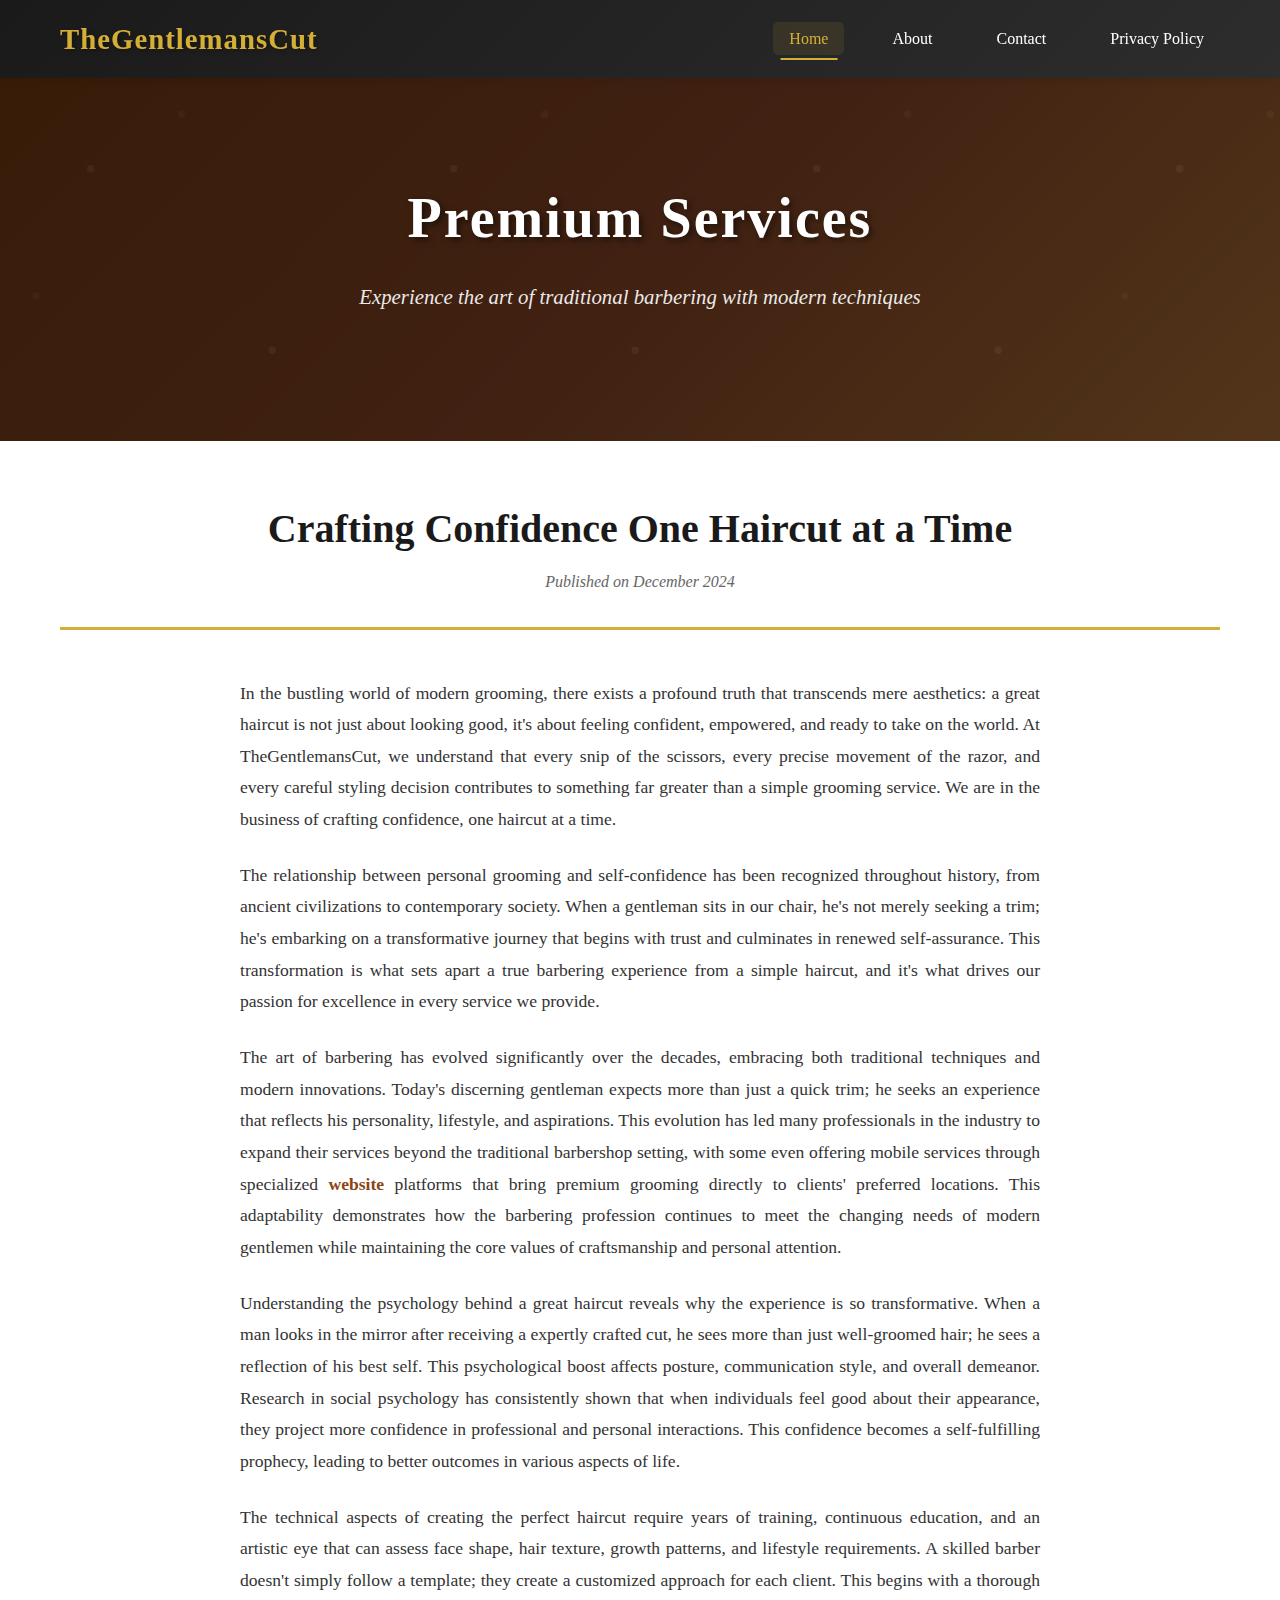
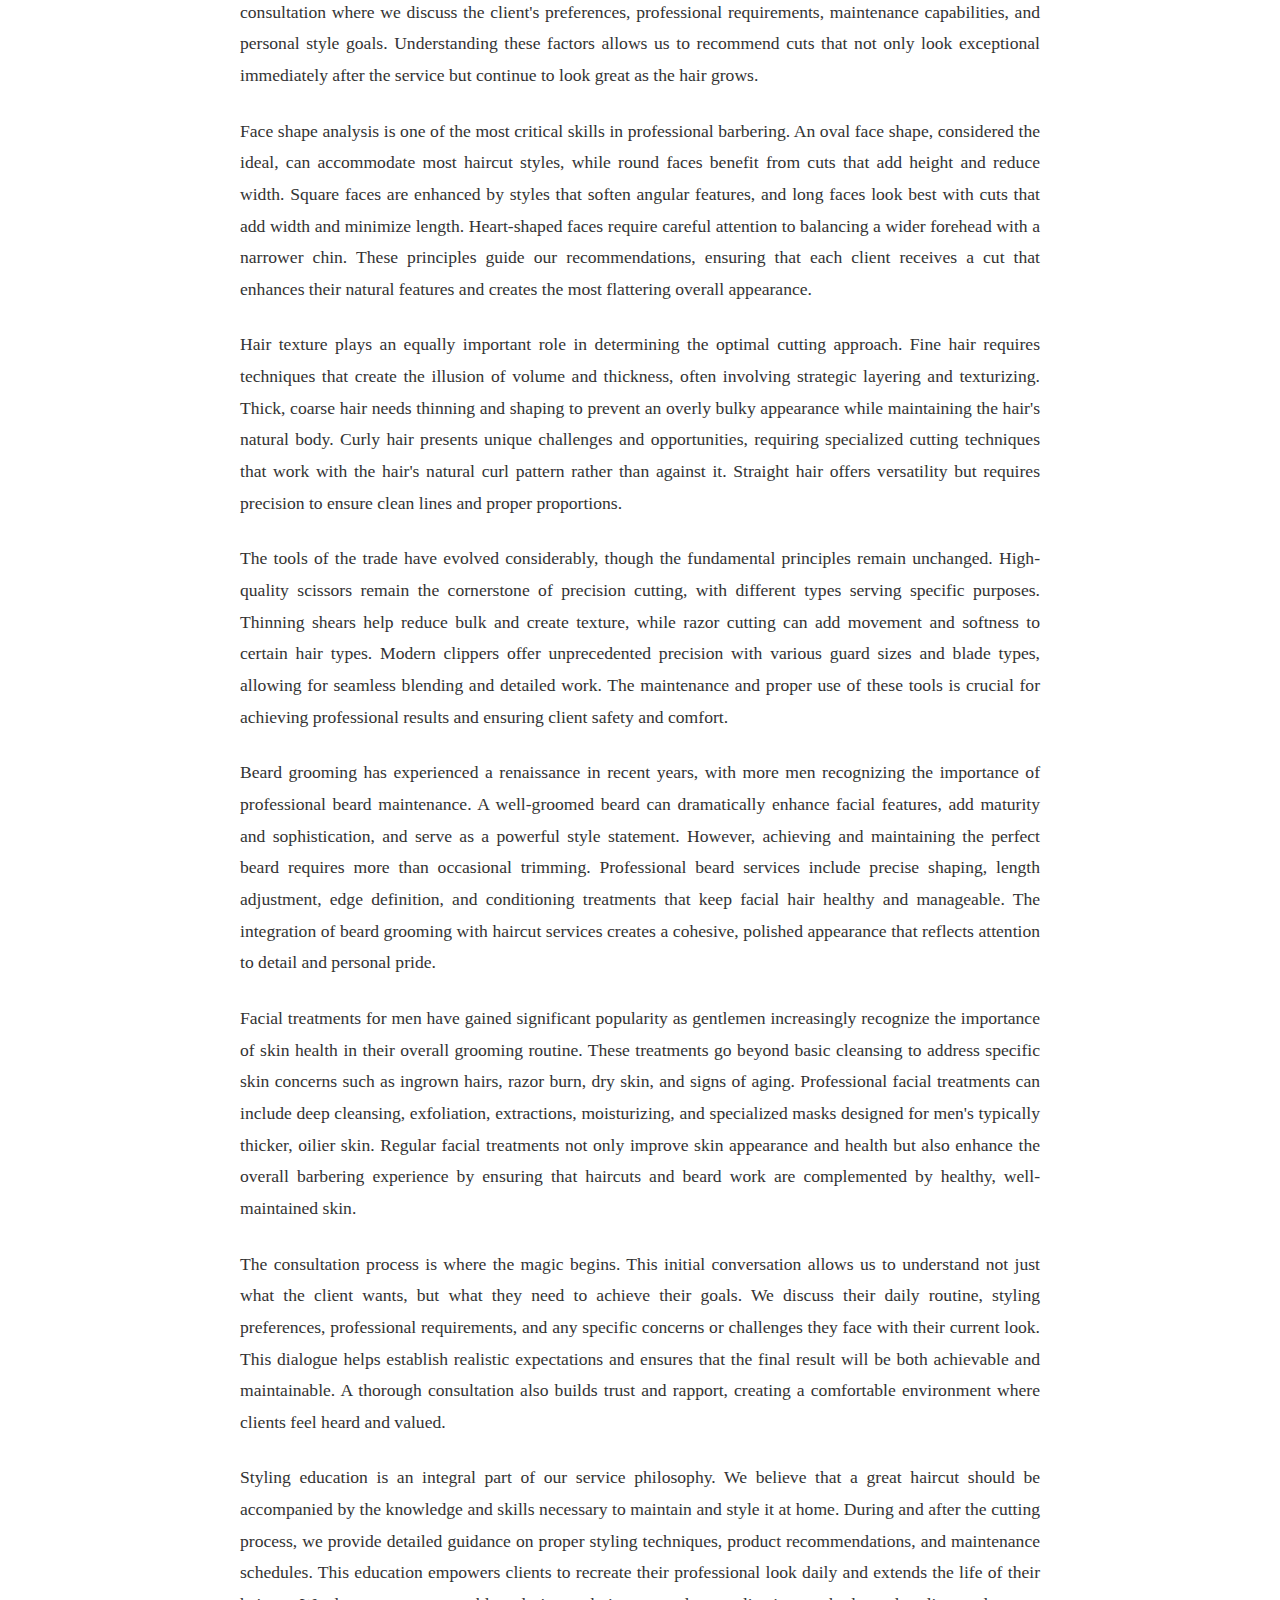
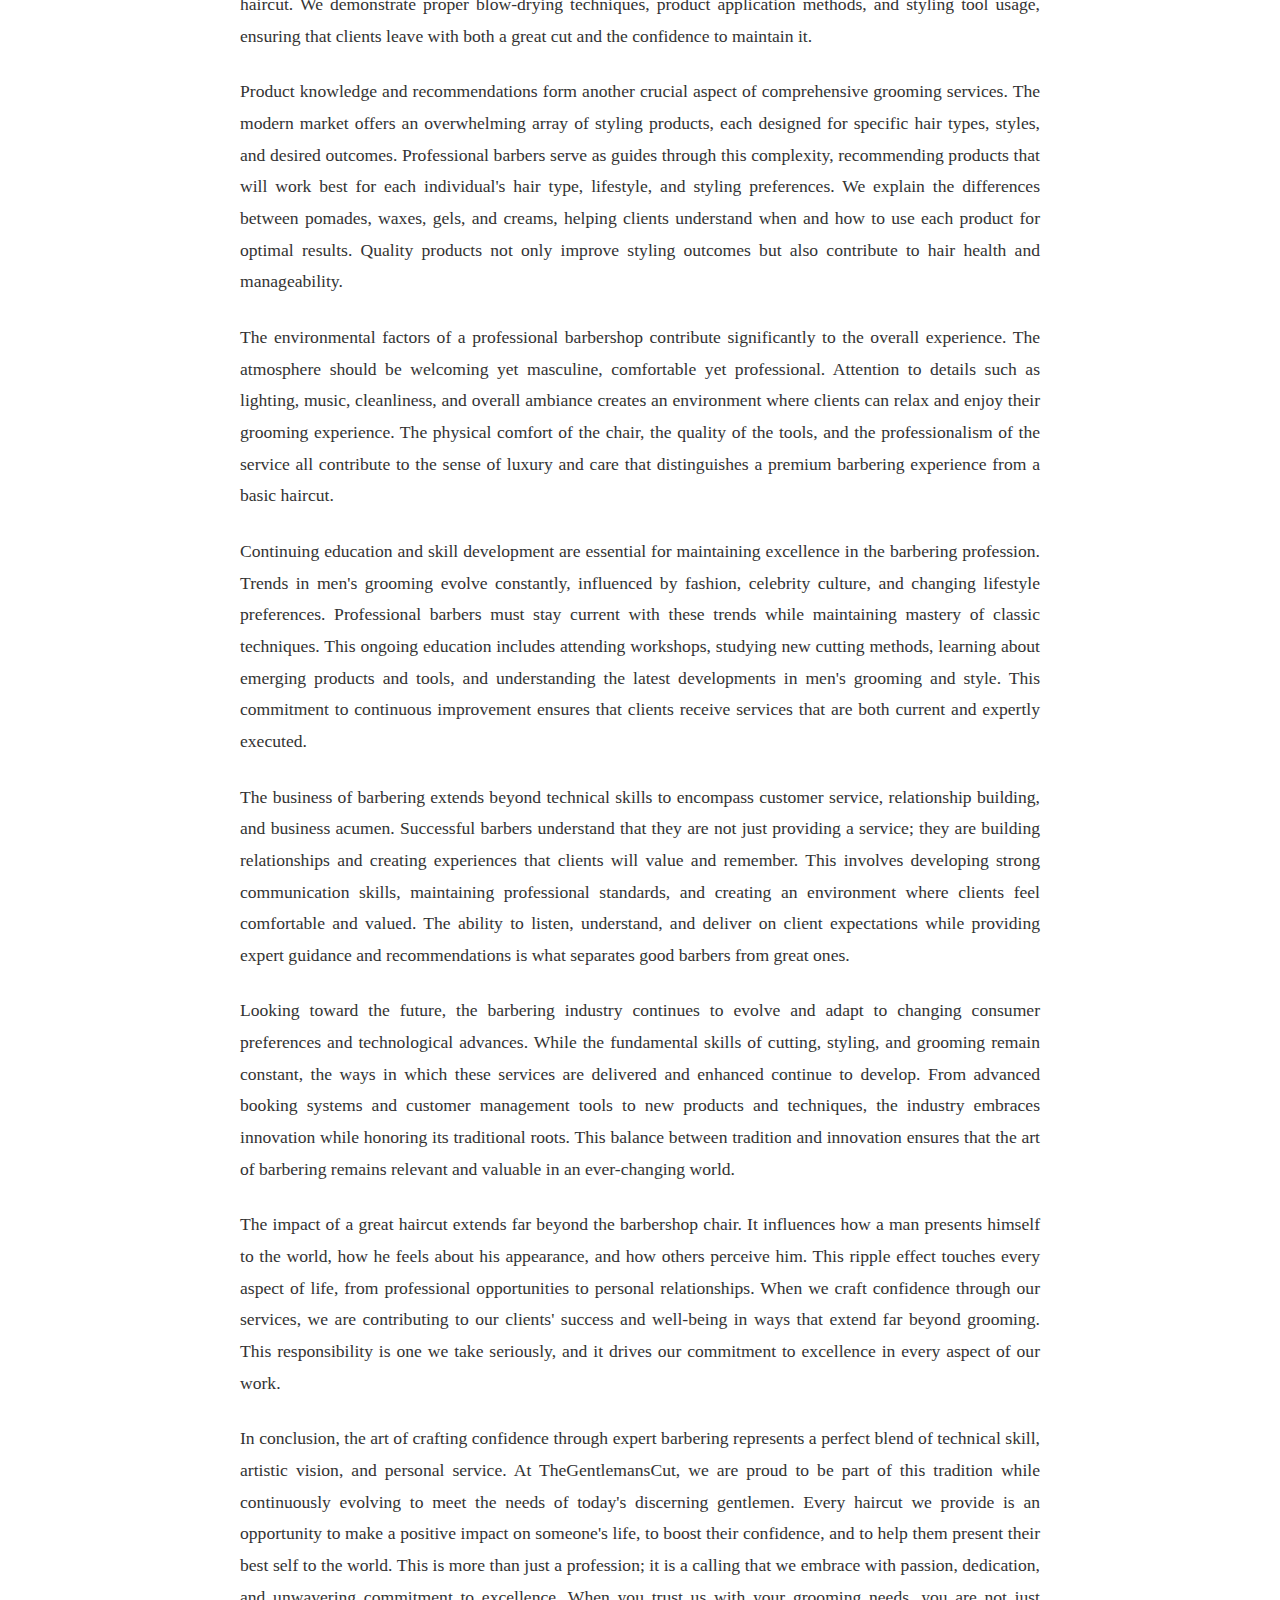
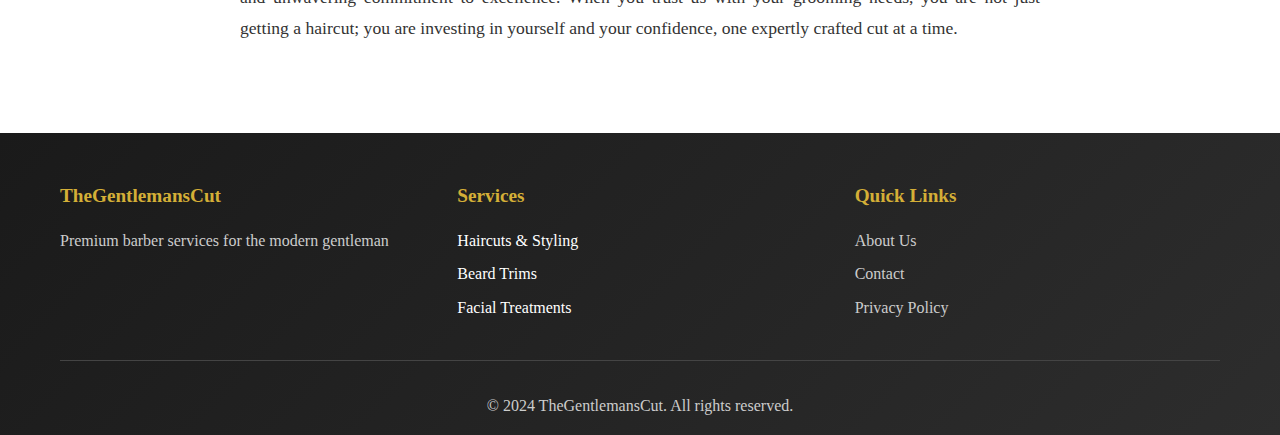
<file: index.html>
<!DOCTYPE html>
<html lang="en">
<head>
    <meta charset="UTF-8">
    <meta name="viewport" content="width=device-width, initial-scale=1.0">
    <title>TheGentlemansCut - Premium Services</title>
    <link rel="stylesheet" href="style.css">
</head>
<body>
    <header class="header">
        <nav class="nav">
            <div class="nav-container">
                <div class="logo">
                    <h1>TheGentlemansCut</h1>
                </div>
                <ul class="nav-menu">
                    <li class="nav-item">
                        <a href="index.html" class="nav-link active">Home</a>
                    </li>
                    <li class="nav-item">
                        <a href="about.html" class="nav-link">About</a>
                    </li>
                    <li class="nav-item">
                        <a href="contact.html" class="nav-link">Contact</a>
                    </li>
                    <li class="nav-item">
                        <a href="privacy.html" class="nav-link">Privacy Policy</a>
                    </li>
                </ul>
                <div class="hamburger">
                    <span class="bar"></span>
                    <span class="bar"></span>
                    <span class="bar"></span>
                </div>
            </div>
        </nav>
    </header>

    <main class="main">
        <section class="hero">
            <div class="hero-content">
                <h2 class="hero-title">Premium Services</h2>
                <p class="hero-subtitle">Experience the art of traditional barbering with modern techniques</p>
            </div>
        </section>

        <article class="blog-article">
            <div class="container">
                <header class="article-header">
                    <h1 class="article-title">Crafting Confidence One Haircut at a Time</h1>
                    <div class="article-meta">
                        <time class="article-date">Published on December 2024</time>
                    </div>
                </header>
                
                <div class="article-content">
                    <p>In the bustling world of modern grooming, there exists a profound truth that transcends mere aesthetics: a great haircut is not just about looking good, it's about feeling confident, empowered, and ready to take on the world. At TheGentlemansCut, we understand that every snip of the scissors, every precise movement of the razor, and every careful styling decision contributes to something far greater than a simple grooming service. We are in the business of crafting confidence, one haircut at a time.</p>

                    <p>The relationship between personal grooming and self-confidence has been recognized throughout history, from ancient civilizations to contemporary society. When a gentleman sits in our chair, he's not merely seeking a trim; he's embarking on a transformative journey that begins with trust and culminates in renewed self-assurance. This transformation is what sets apart a true barbering experience from a simple haircut, and it's what drives our passion for excellence in every service we provide.</p>

                    <p>The art of barbering has evolved significantly over the decades, embracing both traditional techniques and modern innovations. Today's discerning gentleman expects more than just a quick trim; he seeks an experience that reflects his personality, lifestyle, and aspirations. This evolution has led many professionals in the industry to expand their services beyond the traditional barbershop setting, with some even offering mobile services through specialized <a href="https://fivestarbarberbrand.com/mobilecuts/">website</a> platforms that bring premium grooming directly to clients' preferred locations. This adaptability demonstrates how the barbering profession continues to meet the changing needs of modern gentlemen while maintaining the core values of craftsmanship and personal attention.</p>

                    <p>Understanding the psychology behind a great haircut reveals why the experience is so transformative. When a man looks in the mirror after receiving a expertly crafted cut, he sees more than just well-groomed hair; he sees a reflection of his best self. This psychological boost affects posture, communication style, and overall demeanor. Research in social psychology has consistently shown that when individuals feel good about their appearance, they project more confidence in professional and personal interactions. This confidence becomes a self-fulfilling prophecy, leading to better outcomes in various aspects of life.</p>

                    <p>The technical aspects of creating the perfect haircut require years of training, continuous education, and an artistic eye that can assess face shape, hair texture, growth patterns, and lifestyle requirements. A skilled barber doesn't simply follow a template; they create a customized approach for each client. This begins with a thorough consultation where we discuss the client's preferences, professional requirements, maintenance capabilities, and personal style goals. Understanding these factors allows us to recommend cuts that not only look exceptional immediately after the service but continue to look great as the hair grows.</p>

                    <p>Face shape analysis is one of the most critical skills in professional barbering. An oval face shape, considered the ideal, can accommodate most haircut styles, while round faces benefit from cuts that add height and reduce width. Square faces are enhanced by styles that soften angular features, and long faces look best with cuts that add width and minimize length. Heart-shaped faces require careful attention to balancing a wider forehead with a narrower chin. These principles guide our recommendations, ensuring that each client receives a cut that enhances their natural features and creates the most flattering overall appearance.</p>

                    <p>Hair texture plays an equally important role in determining the optimal cutting approach. Fine hair requires techniques that create the illusion of volume and thickness, often involving strategic layering and texturizing. Thick, coarse hair needs thinning and shaping to prevent an overly bulky appearance while maintaining the hair's natural body. Curly hair presents unique challenges and opportunities, requiring specialized cutting techniques that work with the hair's natural curl pattern rather than against it. Straight hair offers versatility but requires precision to ensure clean lines and proper proportions.</p>

                    <p>The tools of the trade have evolved considerably, though the fundamental principles remain unchanged. High-quality scissors remain the cornerstone of precision cutting, with different types serving specific purposes. Thinning shears help reduce bulk and create texture, while razor cutting can add movement and softness to certain hair types. Modern clippers offer unprecedented precision with various guard sizes and blade types, allowing for seamless blending and detailed work. The maintenance and proper use of these tools is crucial for achieving professional results and ensuring client safety and comfort.</p>

                    <p>Beard grooming has experienced a renaissance in recent years, with more men recognizing the importance of professional beard maintenance. A well-groomed beard can dramatically enhance facial features, add maturity and sophistication, and serve as a powerful style statement. However, achieving and maintaining the perfect beard requires more than occasional trimming. Professional beard services include precise shaping, length adjustment, edge definition, and conditioning treatments that keep facial hair healthy and manageable. The integration of beard grooming with haircut services creates a cohesive, polished appearance that reflects attention to detail and personal pride.</p>

                    <p>Facial treatments for men have gained significant popularity as gentlemen increasingly recognize the importance of skin health in their overall grooming routine. These treatments go beyond basic cleansing to address specific skin concerns such as ingrown hairs, razor burn, dry skin, and signs of aging. Professional facial treatments can include deep cleansing, exfoliation, extractions, moisturizing, and specialized masks designed for men's typically thicker, oilier skin. Regular facial treatments not only improve skin appearance and health but also enhance the overall barbering experience by ensuring that haircuts and beard work are complemented by healthy, well-maintained skin.</p>

                    <p>The consultation process is where the magic begins. This initial conversation allows us to understand not just what the client wants, but what they need to achieve their goals. We discuss their daily routine, styling preferences, professional requirements, and any specific concerns or challenges they face with their current look. This dialogue helps establish realistic expectations and ensures that the final result will be both achievable and maintainable. A thorough consultation also builds trust and rapport, creating a comfortable environment where clients feel heard and valued.</p>

                    <p>Styling education is an integral part of our service philosophy. We believe that a great haircut should be accompanied by the knowledge and skills necessary to maintain and style it at home. During and after the cutting process, we provide detailed guidance on proper styling techniques, product recommendations, and maintenance schedules. This education empowers clients to recreate their professional look daily and extends the life of their haircut. We demonstrate proper blow-drying techniques, product application methods, and styling tool usage, ensuring that clients leave with both a great cut and the confidence to maintain it.</p>

                    <p>Product knowledge and recommendations form another crucial aspect of comprehensive grooming services. The modern market offers an overwhelming array of styling products, each designed for specific hair types, styles, and desired outcomes. Professional barbers serve as guides through this complexity, recommending products that will work best for each individual's hair type, lifestyle, and styling preferences. We explain the differences between pomades, waxes, gels, and creams, helping clients understand when and how to use each product for optimal results. Quality products not only improve styling outcomes but also contribute to hair health and manageability.</p>

                    <p>The environmental factors of a professional barbershop contribute significantly to the overall experience. The atmosphere should be welcoming yet masculine, comfortable yet professional. Attention to details such as lighting, music, cleanliness, and overall ambiance creates an environment where clients can relax and enjoy their grooming experience. The physical comfort of the chair, the quality of the tools, and the professionalism of the service all contribute to the sense of luxury and care that distinguishes a premium barbering experience from a basic haircut.</p>

                    <p>Continuing education and skill development are essential for maintaining excellence in the barbering profession. Trends in men's grooming evolve constantly, influenced by fashion, celebrity culture, and changing lifestyle preferences. Professional barbers must stay current with these trends while maintaining mastery of classic techniques. This ongoing education includes attending workshops, studying new cutting methods, learning about emerging products and tools, and understanding the latest developments in men's grooming and style. This commitment to continuous improvement ensures that clients receive services that are both current and expertly executed.</p>

                    <p>The business of barbering extends beyond technical skills to encompass customer service, relationship building, and business acumen. Successful barbers understand that they are not just providing a service; they are building relationships and creating experiences that clients will value and remember. This involves developing strong communication skills, maintaining professional standards, and creating an environment where clients feel comfortable and valued. The ability to listen, understand, and deliver on client expectations while providing expert guidance and recommendations is what separates good barbers from great ones.</p>

                    <p>Looking toward the future, the barbering industry continues to evolve and adapt to changing consumer preferences and technological advances. While the fundamental skills of cutting, styling, and grooming remain constant, the ways in which these services are delivered and enhanced continue to develop. From advanced booking systems and customer management tools to new products and techniques, the industry embraces innovation while honoring its traditional roots. This balance between tradition and innovation ensures that the art of barbering remains relevant and valuable in an ever-changing world.</p>

                    <p>The impact of a great haircut extends far beyond the barbershop chair. It influences how a man presents himself to the world, how he feels about his appearance, and how others perceive him. This ripple effect touches every aspect of life, from professional opportunities to personal relationships. When we craft confidence through our services, we are contributing to our clients' success and well-being in ways that extend far beyond grooming. This responsibility is one we take seriously, and it drives our commitment to excellence in every aspect of our work.</p>

                    <p>In conclusion, the art of crafting confidence through expert barbering represents a perfect blend of technical skill, artistic vision, and personal service. At TheGentlemansCut, we are proud to be part of this tradition while continuously evolving to meet the needs of today's discerning gentlemen. Every haircut we provide is an opportunity to make a positive impact on someone's life, to boost their confidence, and to help them present their best self to the world. This is more than just a profession; it is a calling that we embrace with passion, dedication, and unwavering commitment to excellence. When you trust us with your grooming needs, you are not just getting a haircut; you are investing in yourself and your confidence, one expertly crafted cut at a time.</p>
                </div>
            </div>
        </article>
    </main>

    <footer class="footer">
        <div class="container">
            <div class="footer-content">
                <div class="footer-section">
                    <h3>TheGentlemansCut</h3>
                    <p>Premium barber services for the modern gentleman</p>
                </div>
                <div class="footer-section">
                    <h4>Services</h4>
                    <ul>
                        <li>Haircuts & Styling</li>
                        <li>Beard Trims</li>
                        <li>Facial Treatments</li>
                    </ul>
                </div>
                <div class="footer-section">
                    <h4>Quick Links</h4>
                    <ul>
                        <li><a href="about.html">About Us</a></li>
                        <li><a href="contact.html">Contact</a></li>
                        <li><a href="privacy.html">Privacy Policy</a></li>
                    </ul>
                </div>
            </div>
            <div class="footer-bottom">
                <p>&copy; 2024 TheGentlemansCut. All rights reserved.</p>
            </div>
        </div>
    </footer>

    <script>
        // Mobile menu toggle
        const hamburger = document.querySelector('.hamburger');
        const navMenu = document.querySelector('.nav-menu');

        hamburger.addEventListener('click', () => {
            hamburger.classList.toggle('active');
            navMenu.classList.toggle('active');
        });

        // Close mobile menu when clicking on a link
        document.querySelectorAll('.nav-link').forEach(n => n.addEventListener('click', () => {
            hamburger.classList.remove('active');
            navMenu.classList.remove('active');
        }));
    </script>
</body>
</html>
</file>
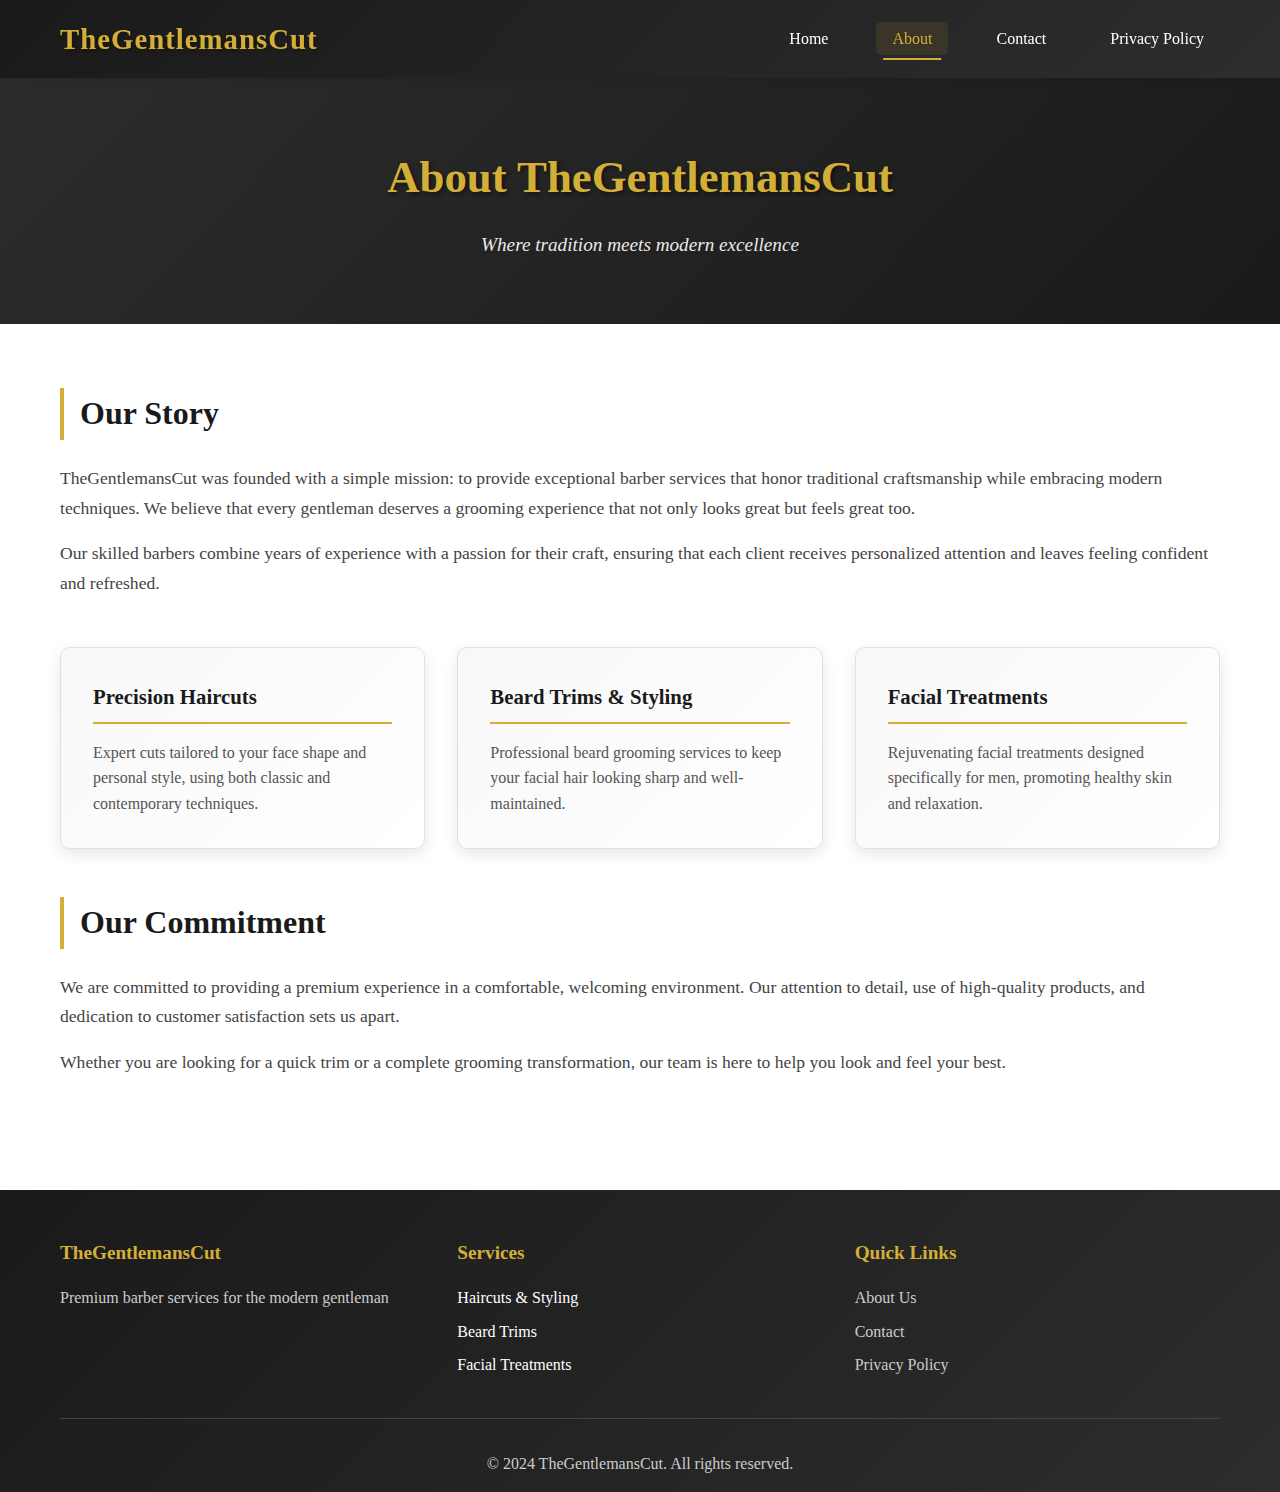
<file: about.html>
<!DOCTYPE html>
<html lang="en">
<head>
    <meta charset="UTF-8">
    <meta name="viewport" content="width=device-width, initial-scale=1.0">
    <title>About Us - TheGentlemansCut</title>
    <link rel="stylesheet" href="style.css">
</head>
<body>
    <header class="header">
        <nav class="nav">
            <div class="nav-container">
                <div class="logo">
                    <h1>TheGentlemansCut</h1>
                </div>
                <ul class="nav-menu">
                    <li class="nav-item">
                        <a href="index.html" class="nav-link">Home</a>
                    </li>
                    <li class="nav-item">
                        <a href="about.html" class="nav-link active">About</a>
                    </li>
                    <li class="nav-item">
                        <a href="contact.html" class="nav-link">Contact</a>
                    </li>
                    <li class="nav-item">
                        <a href="privacy.html" class="nav-link">Privacy Policy</a>
                    </li>
                </ul>
                <div class="hamburger">
                    <span class="bar"></span>
                    <span class="bar"></span>
                    <span class="bar"></span>
                </div>
            </div>
        </nav>
    </header>

    <main class="main">
        <section class="page-hero">
            <div class="container">
                <h1 class="page-title">About TheGentlemansCut</h1>
                <p class="page-subtitle">Where tradition meets modern excellence</p>
            </div>
        </section>

        <section class="about-content">
            <div class="container">
                <div class="about-section">
                    <h2>Our Story</h2>
                    <p>TheGentlemansCut was founded with a simple mission: to provide exceptional barber services that honor traditional craftsmanship while embracing modern techniques. We believe that every gentleman deserves a grooming experience that not only looks great but feels great too.</p>
                    
                    <p>Our skilled barbers combine years of experience with a passion for their craft, ensuring that each client receives personalized attention and leaves feeling confident and refreshed.</p>
                </div>

                <div class="services-grid">
                    <div class="service-card">
                        <h3>Precision Haircuts</h3>
                        <p>Expert cuts tailored to your face shape and personal style, using both classic and contemporary techniques.</p>
                    </div>
                    
                    <div class="service-card">
                        <h3>Beard Trims & Styling</h3>
                        <p>Professional beard grooming services to keep your facial hair looking sharp and well-maintained.</p>
                    </div>
                    
                    <div class="service-card">
                        <h3>Facial Treatments</h3>
                        <p>Rejuvenating facial treatments designed specifically for men, promoting healthy skin and relaxation.</p>
                    </div>
                </div>

                <div class="about-section">
                    <h2>Our Commitment</h2>
                    <p>We are committed to providing a premium experience in a comfortable, welcoming environment. Our attention to detail, use of high-quality products, and dedication to customer satisfaction sets us apart.</p>
                    
                    <p>Whether you are looking for a quick trim or a complete grooming transformation, our team is here to help you look and feel your best.</p>
                </div>
            </div>
        </section>
    </main>

    <footer class="footer">
        <div class="container">
            <div class="footer-content">
                <div class="footer-section">
                    <h3>TheGentlemansCut</h3>
                    <p>Premium barber services for the modern gentleman</p>
                </div>
                <div class="footer-section">
                    <h4>Services</h4>
                    <ul>
                        <li>Haircuts & Styling</li>
                        <li>Beard Trims</li>
                        <li>Facial Treatments</li>
                    </ul>
                </div>
                <div class="footer-section">
                    <h4>Quick Links</h4>
                    <ul>
                        <li><a href="about.html">About Us</a></li>
                        <li><a href="contact.html">Contact</a></li>
                        <li><a href="privacy.html">Privacy Policy</a></li>
                    </ul>
                </div>
            </div>
            <div class="footer-bottom">
                <p>&copy; 2024 TheGentlemansCut. All rights reserved.</p>
            </div>
        </div>
    </footer>

    <script>
        // Mobile menu toggle
        const hamburger = document.querySelector('.hamburger');
        const navMenu = document.querySelector('.nav-menu');

        hamburger.addEventListener('click', () => {
            hamburger.classList.toggle('active');
            navMenu.classList.toggle('active');
        });

        // Close mobile menu when clicking on a link
        document.querySelectorAll('.nav-link').forEach(n => n.addEventListener('click', () => {
            hamburger.classList.remove('active');
            navMenu.classList.remove('active');
        }));
    </script>
</body>
</html>
</file>
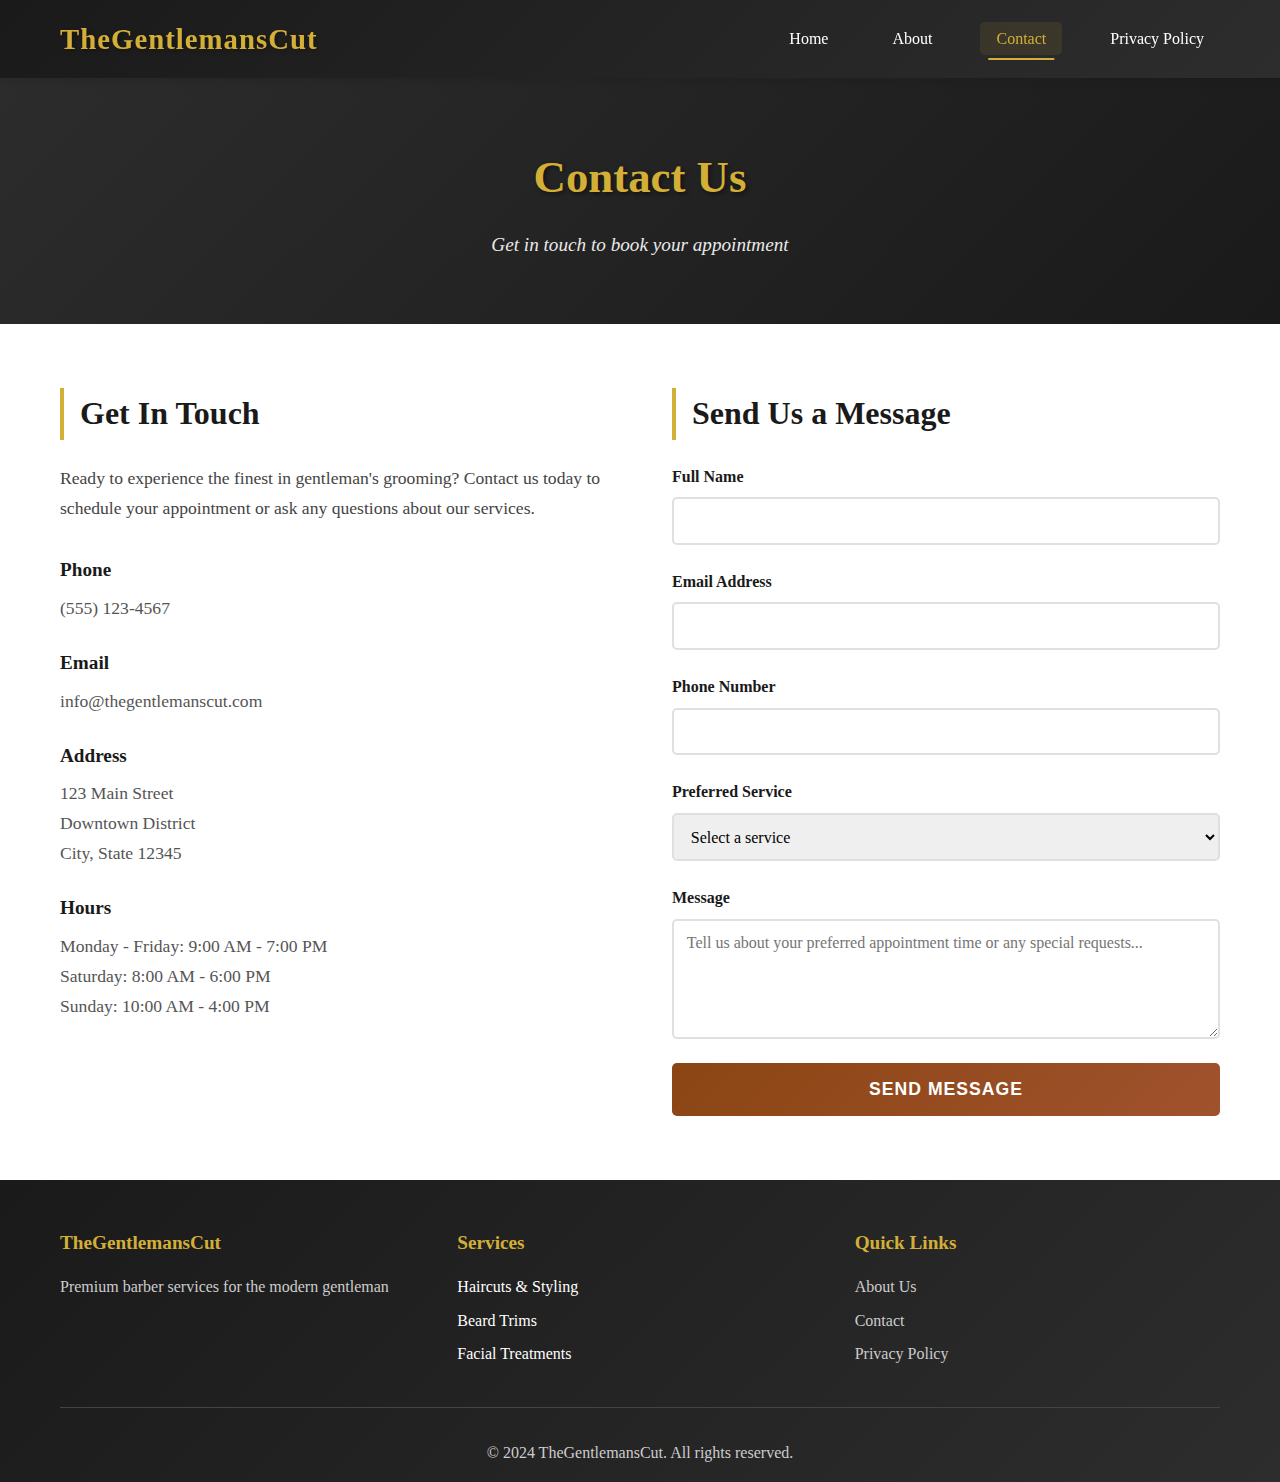
<file: contact.html>
<!DOCTYPE html>
<html lang="en">
<head>
    <meta charset="UTF-8">
    <meta name="viewport" content="width=device-width, initial-scale=1.0">
    <title>Contact Us - TheGentlemansCut</title>
    <link rel="stylesheet" href="style.css">
</head>
<body>
    <header class="header">
        <nav class="nav">
            <div class="nav-container">
                <div class="logo">
                    <h1>TheGentlemansCut</h1>
                </div>
                <ul class="nav-menu">
                    <li class="nav-item">
                        <a href="index.html" class="nav-link">Home</a>
                    </li>
                    <li class="nav-item">
                        <a href="about.html" class="nav-link">About</a>
                    </li>
                    <li class="nav-item">
                        <a href="contact.html" class="nav-link active">Contact</a>
                    </li>
                    <li class="nav-item">
                        <a href="privacy.html" class="nav-link">Privacy Policy</a>
                    </li>
                </ul>
                <div class="hamburger">
                    <span class="bar"></span>
                    <span class="bar"></span>
                    <span class="bar"></span>
                </div>
            </div>
        </nav>
    </header>

    <main class="main">
        <section class="page-hero">
            <div class="container">
                <h1 class="page-title">Contact Us</h1>
                <p class="page-subtitle">Get in touch to book your appointment</p>
            </div>
        </section>

        <section class="contact-content">
            <div class="container">
                <div class="contact-grid">
                    <div class="contact-info">
                        <h2>Get In Touch</h2>
                        <p>Ready to experience the finest in gentleman's grooming? Contact us today to schedule your appointment or ask any questions about our services.</p>
                        
                        <div class="contact-details">
                            <div class="contact-item">
                                <h3>Phone</h3>
                                <p>(555) 123-4567</p>
                            </div>
                            
                            <div class="contact-item">
                                <h3>Email</h3>
                                <p>info@thegentlemanscut.com</p>
                            </div>
                            
                            <div class="contact-item">
                                <h3>Address</h3>
                                <p>123 Main Street<br>
                                Downtown District<br>
                                City, State 12345</p>
                            </div>
                            
                            <div class="contact-item">
                                <h3>Hours</h3>
                                <p>Monday - Friday: 9:00 AM - 7:00 PM<br>
                                Saturday: 8:00 AM - 6:00 PM<br>
                                Sunday: 10:00 AM - 4:00 PM</p>
                            </div>
                        </div>
                    </div>
                    
                    <div class="contact-form-container">
                        <h2>Send Us a Message</h2>
                        <form class="contact-form" id="contactForm">
                            <div class="form-group">
                                <label for="name">Full Name</label>
                                <input type="text" id="name" name="name" required>
                            </div>
                            
                            <div class="form-group">
                                <label for="email">Email Address</label>
                                <input type="email" id="email" name="email" required>
                            </div>
                            
                            <div class="form-group">
                                <label for="phone">Phone Number</label>
                                <input type="tel" id="phone" name="phone">
                            </div>
                            
                            <div class="form-group">
                                <label for="service">Preferred Service</label>
                                <select id="service" name="service">
                                    <option value="">Select a service</option>
                                    <option value="haircut">Haircut & Styling</option>
                                    <option value="beard">Beard Trim</option>
                                    <option value="facial">Facial Treatment</option>
                                    <option value="package">Full Service Package</option>
                                </select>
                            </div>
                            
                            <div class="form-group">
                                <label for="message">Message</label>
                                <textarea id="message" name="message" rows="5" placeholder="Tell us about your preferred appointment time or any special requests..."></textarea>
                            </div>
                            
                            <button type="submit" class="submit-btn">Send Message</button>
                        </form>
                    </div>
                </div>
            </div>
        </section>
    </main>

    <footer class="footer">
        <div class="container">
            <div class="footer-content">
                <div class="footer-section">
                    <h3>TheGentlemansCut</h3>
                    <p>Premium barber services for the modern gentleman</p>
                </div>
                <div class="footer-section">
                    <h4>Services</h4>
                    <ul>
                        <li>Haircuts & Styling</li>
                        <li>Beard Trims</li>
                        <li>Facial Treatments</li>
                    </ul>
                </div>
                <div class="footer-section">
                    <h4>Quick Links</h4>
                    <ul>
                        <li><a href="about.html">About Us</a></li>
                        <li><a href="contact.html">Contact</a></li>
                        <li><a href="privacy.html">Privacy Policy</a></li>
                    </ul>
                </div>
            </div>
            <div class="footer-bottom">
                <p>&copy; 2024 TheGentlemansCut. All rights reserved.</p>
            </div>
        </div>
    </footer>

    <script>
        // Mobile menu toggle
        const hamburger = document.querySelector('.hamburger');
        const navMenu = document.querySelector('.nav-menu');

        hamburger.addEventListener('click', () => {
            hamburger.classList.toggle('active');
            navMenu.classList.toggle('active');
        });

        // Close mobile menu when clicking on a link
        document.querySelectorAll('.nav-link').forEach(n => n.addEventListener('click', () => {
            hamburger.classList.remove('active');
            navMenu.classList.remove('active');
        }));

        // Contact form handling
        document.getElementById('contactForm').addEventListener('submit', function(e) {
            e.preventDefault();
            alert('Thank you for your message! We will get back to you soon.');
            this.reset();
        });
    </script>
</body>
</html>
</file>
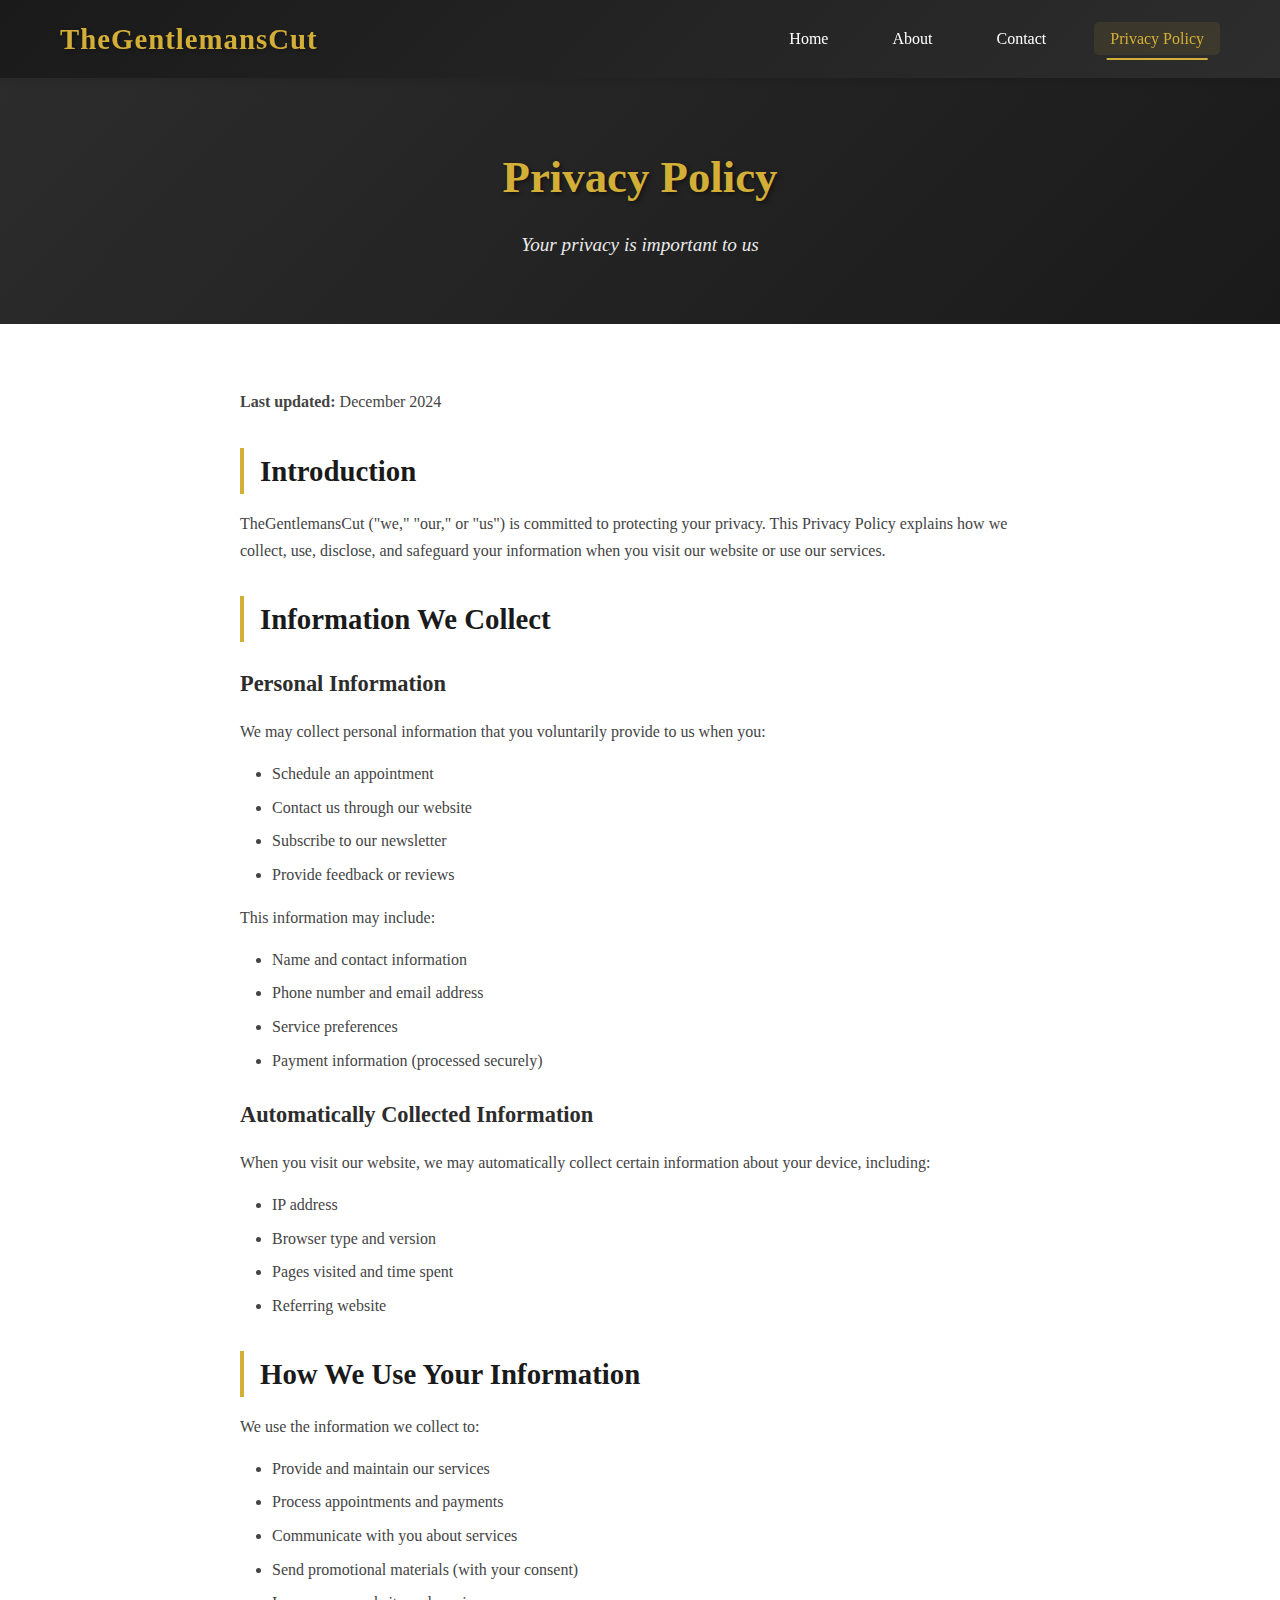
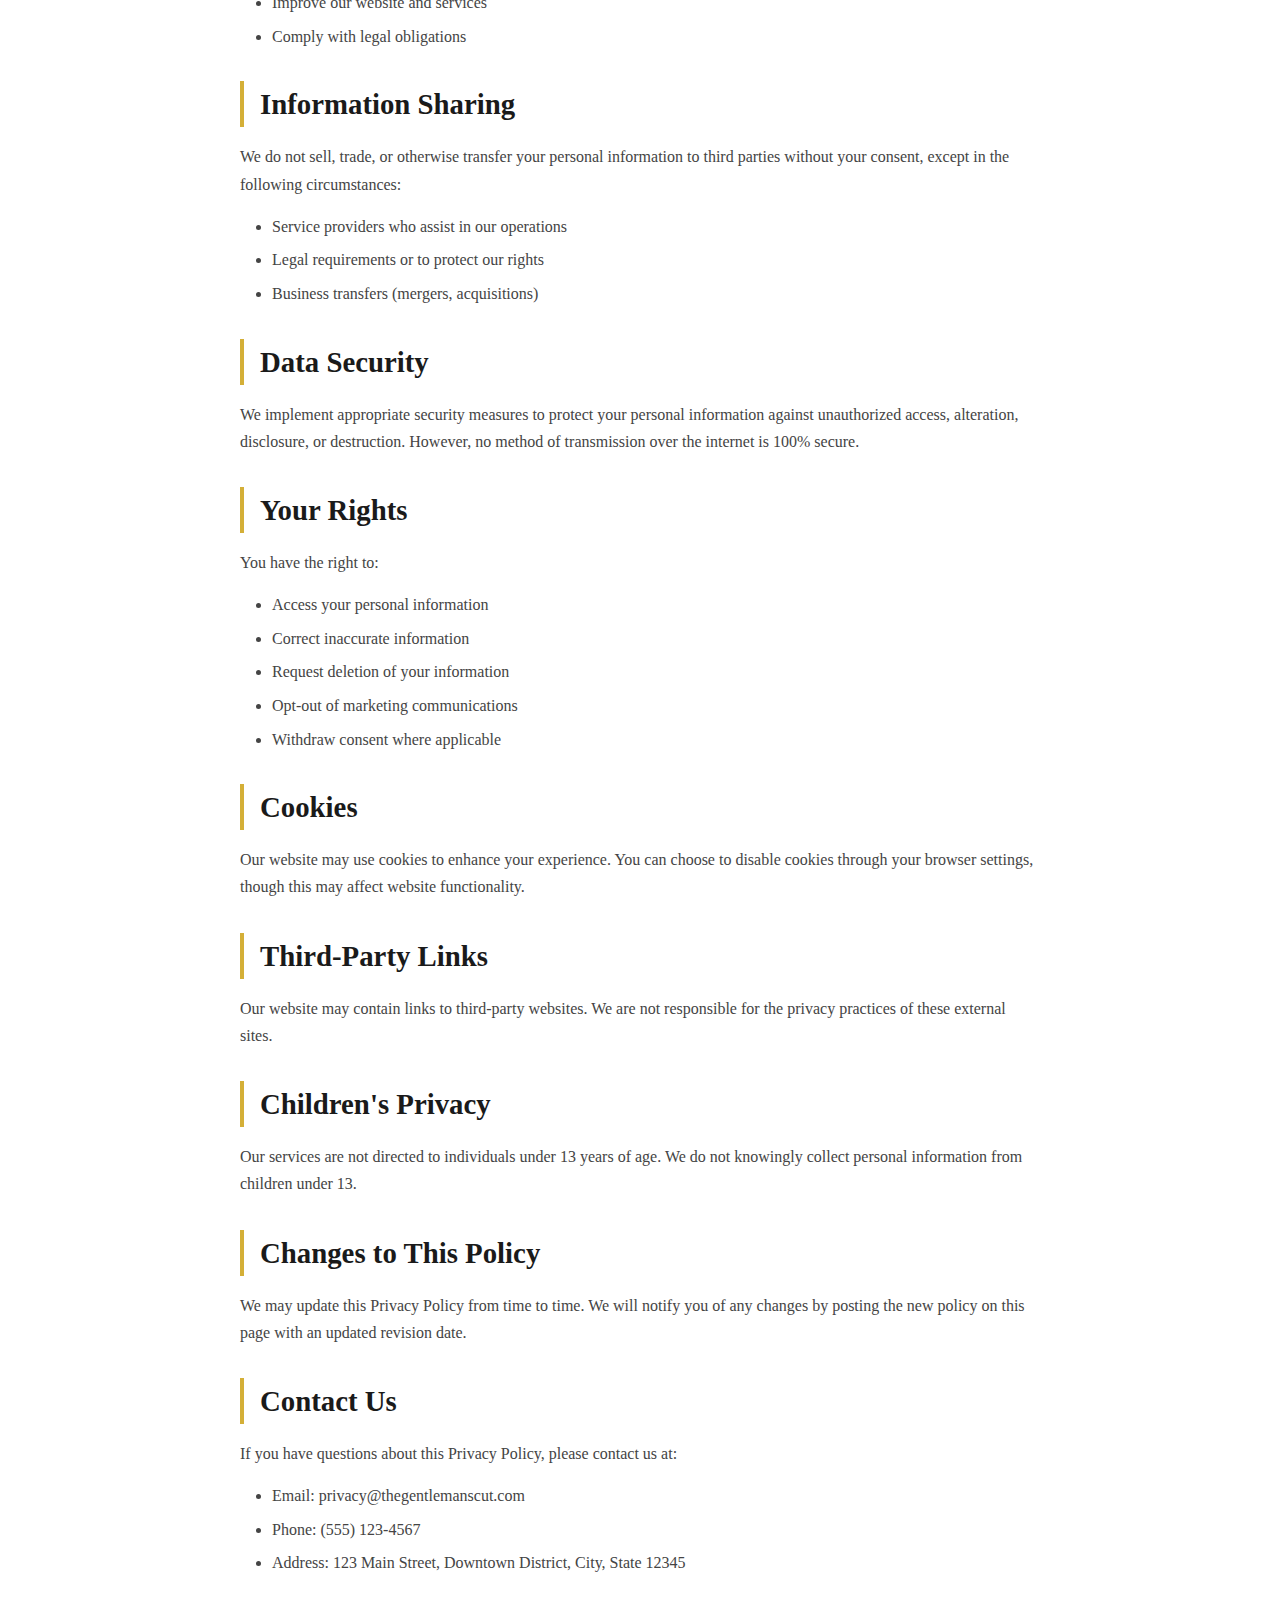
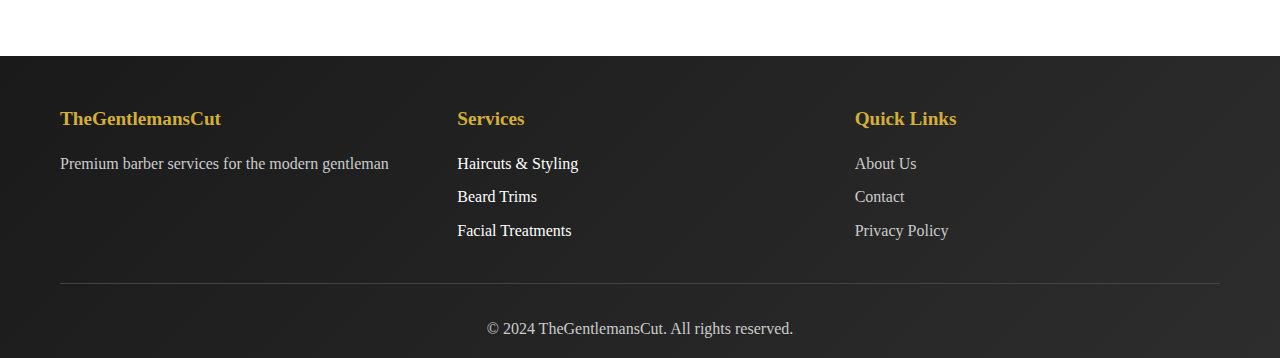
<file: privacy.html>
<!DOCTYPE html>
<html lang="en">
<head>
    <meta charset="UTF-8">
    <meta name="viewport" content="width=device-width, initial-scale=1.0">
    <title>Privacy Policy - TheGentlemansCut</title>
    <link rel="stylesheet" href="style.css">
</head>
<body>
    <header class="header">
        <nav class="nav">
            <div class="nav-container">
                <div class="logo">
                    <h1>TheGentlemansCut</h1>
                </div>
                <ul class="nav-menu">
                    <li class="nav-item">
                        <a href="index.html" class="nav-link">Home</a>
                    </li>
                    <li class="nav-item">
                        <a href="about.html" class="nav-link">About</a>
                    </li>
                    <li class="nav-item">
                        <a href="contact.html" class="nav-link">Contact</a>
                    </li>
                    <li class="nav-item">
                        <a href="privacy.html" class="nav-link active">Privacy Policy</a>
                    </li>
                </ul>
                <div class="hamburger">
                    <span class="bar"></span>
                    <span class="bar"></span>
                    <span class="bar"></span>
                </div>
            </div>
        </nav>
    </header>

    <main class="main">
        <section class="page-hero">
            <div class="container">
                <h1 class="page-title">Privacy Policy</h1>
                <p class="page-subtitle">Your privacy is important to us</p>
            </div>
        </section>

        <section class="privacy-content">
            <div class="container">
                <div class="privacy-section">
                    <p><strong>Last updated:</strong> December 2024</p>
                    
                    <h2>Introduction</h2>
                    <p>TheGentlemansCut ("we," "our," or "us") is committed to protecting your privacy. This Privacy Policy explains how we collect, use, disclose, and safeguard your information when you visit our website or use our services.</p>

                    <h2>Information We Collect</h2>
                    <h3>Personal Information</h3>
                    <p>We may collect personal information that you voluntarily provide to us when you:</p>
                    <ul>
                        <li>Schedule an appointment</li>
                        <li>Contact us through our website</li>
                        <li>Subscribe to our newsletter</li>
                        <li>Provide feedback or reviews</li>
                    </ul>
                    
                    <p>This information may include:</p>
                    <ul>
                        <li>Name and contact information</li>
                        <li>Phone number and email address</li>
                        <li>Service preferences</li>
                        <li>Payment information (processed securely)</li>
                    </ul>

                    <h3>Automatically Collected Information</h3>
                    <p>When you visit our website, we may automatically collect certain information about your device, including:</p>
                    <ul>
                        <li>IP address</li>
                        <li>Browser type and version</li>
                        <li>Pages visited and time spent</li>
                        <li>Referring website</li>
                    </ul>

                    <h2>How We Use Your Information</h2>
                    <p>We use the information we collect to:</p>
                    <ul>
                        <li>Provide and maintain our services</li>
                        <li>Process appointments and payments</li>
                        <li>Communicate with you about services</li>
                        <li>Send promotional materials (with your consent)</li>
                        <li>Improve our website and services</li>
                        <li>Comply with legal obligations</li>
                    </ul>

                    <h2>Information Sharing</h2>
                    <p>We do not sell, trade, or otherwise transfer your personal information to third parties without your consent, except in the following circumstances:</p>
                    <ul>
                        <li>Service providers who assist in our operations</li>
                        <li>Legal requirements or to protect our rights</li>
                        <li>Business transfers (mergers, acquisitions)</li>
                    </ul>

                    <h2>Data Security</h2>
                    <p>We implement appropriate security measures to protect your personal information against unauthorized access, alteration, disclosure, or destruction. However, no method of transmission over the internet is 100% secure.</p>

                    <h2>Your Rights</h2>
                    <p>You have the right to:</p>
                    <ul>
                        <li>Access your personal information</li>
                        <li>Correct inaccurate information</li>
                        <li>Request deletion of your information</li>
                        <li>Opt-out of marketing communications</li>
                        <li>Withdraw consent where applicable</li>
                    </ul>

                    <h2>Cookies</h2>
                    <p>Our website may use cookies to enhance your experience. You can choose to disable cookies through your browser settings, though this may affect website functionality.</p>

                    <h2>Third-Party Links</h2>
                    <p>Our website may contain links to third-party websites. We are not responsible for the privacy practices of these external sites.</p>

                    <h2>Children's Privacy</h2>
                    <p>Our services are not directed to individuals under 13 years of age. We do not knowingly collect personal information from children under 13.</p>

                    <h2>Changes to This Policy</h2>
                    <p>We may update this Privacy Policy from time to time. We will notify you of any changes by posting the new policy on this page with an updated revision date.</p>

                    <h2>Contact Us</h2>
                    <p>If you have questions about this Privacy Policy, please contact us at:</p>
                    <ul>
                        <li>Email: privacy@thegentlemanscut.com</li>
                        <li>Phone: (555) 123-4567</li>
                        <li>Address: 123 Main Street, Downtown District, City, State 12345</li>
                    </ul>
                </div>
            </div>
        </section>
    </main>

    <footer class="footer">
        <div class="container">
            <div class="footer-content">
                <div class="footer-section">
                    <h3>TheGentlemansCut</h3>
                    <p>Premium barber services for the modern gentleman</p>
                </div>
                <div class="footer-section">
                    <h4>Services</h4>
                    <ul>
                        <li>Haircuts & Styling</li>
                        <li>Beard Trims</li>
                        <li>Facial Treatments</li>
                    </ul>
                </div>
                <div class="footer-section">
                    <h4>Quick Links</h4>
                    <ul>
                        <li><a href="about.html">About Us</a></li>
                        <li><a href="contact.html">Contact</a></li>
                        <li><a href="privacy.html">Privacy Policy</a></li>
                    </ul>
                </div>
            </div>
            <div class="footer-bottom">
                <p>&copy; 2024 TheGentlemansCut. All rights reserved.</p>
            </div>
        </div>
    </footer>

    <script>
        // Mobile menu toggle
        const hamburger = document.querySelector('.hamburger');
        const navMenu = document.querySelector('.nav-menu');

        hamburger.addEventListener('click', () => {
            hamburger.classList.toggle('active');
            navMenu.classList.toggle('active');
        });

        // Close mobile menu when clicking on a link
        document.querySelectorAll('.nav-link').forEach(n => n.addEventListener('click', () => {
            hamburger.classList.remove('active');
            navMenu.classList.remove('active');
        }));
    </script>
</body>
</html>
</file>
<file: style.css>
/* Reset and Base Styles */
* {
    margin: 0;
    padding: 0;
    box-sizing: border-box;
}

body {
    font-family: 'Georgia', 'Times New Roman', serif;
    line-height: 1.6;
    color: #2c2c2c;
    background-color: #fafafa;
}

.container {
    max-width: 1200px;
    margin: 0 auto;
    padding: 0 20px;
}

/* Header and Navigation */
.header {
    background: linear-gradient(135deg, #1a1a1a 0%, #2d2d2d 100%);
    box-shadow: 0 2px 10px rgba(0,0,0,0.1);
    position: sticky;
    top: 0;
    z-index: 1000;
}

.nav-container {
    display: flex;
    justify-content: space-between;
    align-items: center;
    padding: 1rem 20px;
    max-width: 1200px;
    margin: 0 auto;
}

.logo h1 {
    color: #d4af37;
    font-size: 1.8rem;
    font-weight: bold;
    letter-spacing: 1px;
    text-shadow: 2px 2px 4px rgba(0,0,0,0.3);
}

.nav-menu {
    display: flex;
    list-style: none;
    gap: 2rem;
}

.nav-link {
    color: #ffffff;
    text-decoration: none;
    font-weight: 500;
    padding: 0.5rem 1rem;
    border-radius: 5px;
    transition: all 0.3s ease;
    position: relative;
}

.nav-link:hover,
.nav-link.active {
    color: #d4af37;
    background-color: rgba(212, 175, 55, 0.1);
}

.nav-link::after {
    content: '';
    position: absolute;
    bottom: -5px;
    left: 50%;
    width: 0;
    height: 2px;
    background-color: #d4af37;
    transition: all 0.3s ease;
    transform: translateX(-50%);
}

.nav-link:hover::after,
.nav-link.active::after {
    width: 80%;
}

/* Mobile Menu */
.hamburger {
    display: none;
    flex-direction: column;
    cursor: pointer;
    padding: 5px;
}

.bar {
    width: 25px;
    height: 3px;
    background-color: #ffffff;
    margin: 3px 0;
    transition: 0.3s;
    border-radius: 2px;
}

.hamburger.active .bar:nth-child(2) {
    opacity: 0;
}

.hamburger.active .bar:nth-child(1) {
    transform: translateY(9px) rotate(45deg);
}

.hamburger.active .bar:nth-child(3) {
    transform: translateY(-9px) rotate(-45deg);
}

/* Hero Section */
.hero {
    background: linear-gradient(rgba(0,0,0,0.6), rgba(0,0,0,0.6)), 
                linear-gradient(135deg, #8B4513 0%, #A0522D 50%, #CD853F 100%);
    color: white;
    text-align: center;
    padding: 6rem 0;
    position: relative;
    overflow: hidden;
}

.hero::before {
    content: '';
    position: absolute;
    top: 0;
    left: 0;
    right: 0;
    bottom: 0;
    background: url('data:image/svg+xml,<svg xmlns="http://www.w3.org/2000/svg" viewBox="0 0 100 100"><defs><pattern id="grain" width="100" height="100" patternUnits="userSpaceOnUse"><circle cx="25" cy="25" r="1" fill="%23ffffff" opacity="0.05"/><circle cx="75" cy="75" r="1" fill="%23ffffff" opacity="0.05"/><circle cx="50" cy="10" r="1" fill="%23ffffff" opacity="0.03"/><circle cx="10" cy="60" r="1" fill="%23ffffff" opacity="0.03"/></pattern></defs><rect width="100" height="100" fill="url(%23grain)"/></svg>');
    pointer-events: none;
}

.hero-content {
    position: relative;
    z-index: 2;
}

.hero-title {
    font-size: 3.5rem;
    margin-bottom: 1rem;
    font-weight: bold;
    text-shadow: 3px 3px 6px rgba(0,0,0,0.5);
    letter-spacing: 2px;
}

.hero-subtitle {
    font-size: 1.3rem;
    margin-bottom: 2rem;
    opacity: 0.9;
    font-style: italic;
}

/* Page Hero */
.page-hero {
    background: linear-gradient(135deg, #2c2c2c 0%, #1a1a1a 100%);
    color: white;
    text-align: center;
    padding: 4rem 0;
}

.page-title {
    font-size: 2.8rem;
    margin-bottom: 1rem;
    color: #d4af37;
    text-shadow: 2px 2px 4px rgba(0,0,0,0.5);
}

.page-subtitle {
    font-size: 1.2rem;
    opacity: 0.9;
    font-style: italic;
}

/* Blog Article Styles */
.blog-article {
    padding: 4rem 0;
    background-color: #ffffff;
}

.article-header {
    text-align: center;
    margin-bottom: 3rem;
    padding-bottom: 2rem;
    border-bottom: 3px solid #d4af37;
}

.article-title {
    font-size: 2.5rem;
    color: #1a1a1a;
    margin-bottom: 1rem;
    line-height: 1.2;
}

.article-meta {
    color: #666;
    font-style: italic;
}

.article-date {
    font-size: 1rem;
}

.article-content {
    max-width: 800px;
    margin: 0 auto;
    font-size: 1.1rem;
    line-height: 1.8;
    color: #333;
}

.article-content p {
    margin-bottom: 1.5rem;
    text-align: justify;
}

.article-content h2 {
    color: #1a1a1a;
    margin: 2rem 0 1rem 0;
    font-size: 1.8rem;
    border-left: 4px solid #d4af37;
    padding-left: 1rem;
}

.article-content h3 {
    color: #2c2c2c;
    margin: 1.5rem 0 1rem 0;
    font-size: 1.4rem;
}

.article-content a {
    color: #8B4513;
    text-decoration: none;
    font-weight: 600;
    border-bottom: 2px solid transparent;
    transition: all 0.3s ease;
}

.article-content a:hover {
    color: #d4af37;
    border-bottom-color: #d4af37;
}

/* About Page Styles */
.about-content {
    padding: 4rem 0;
    background-color: #ffffff;
}

.about-section {
    margin-bottom: 3rem;
}

.about-section h2 {
    color: #1a1a1a;
    margin-bottom: 1.5rem;
    font-size: 2rem;
    border-left: 4px solid #d4af37;
    padding-left: 1rem;
}

.about-section p {
    font-size: 1.1rem;
    line-height: 1.7;
    margin-bottom: 1rem;
    color: #444;
}

.services-grid {
    display: grid;
    grid-template-columns: repeat(auto-fit, minmax(300px, 1fr));
    gap: 2rem;
    margin: 3rem 0;
}

.service-card {
    background: linear-gradient(135deg, #f8f8f8 0%, #ffffff 100%);
    padding: 2rem;
    border-radius: 10px;
    box-shadow: 0 5px 15px rgba(0,0,0,0.1);
    transition: all 0.3s ease;
    border: 1px solid #e0e0e0;
}

.service-card:hover {
    transform: translateY(-5px);
    box-shadow: 0 10px 25px rgba(0,0,0,0.15);
    border-color: #d4af37;
}

.service-card h3 {
    color: #1a1a1a;
    margin-bottom: 1rem;
    font-size: 1.3rem;
    border-bottom: 2px solid #d4af37;
    padding-bottom: 0.5rem;
}

.service-card p {
    color: #555;
    line-height: 1.6;
}

/* Contact Page Styles */
.contact-content {
    padding: 4rem 0;
    background-color: #ffffff;
}

.contact-grid {
    display: grid;
    grid-template-columns: 1fr 1fr;
    gap: 4rem;
    align-items: start;
}

.contact-info h2,
.contact-form-container h2 {
    color: #1a1a1a;
    margin-bottom: 1.5rem;
    font-size: 2rem;
    border-left: 4px solid #d4af37;
    padding-left: 1rem;
}

.contact-info p {
    font-size: 1.1rem;
    line-height: 1.7;
    margin-bottom: 2rem;
    color: #444;
}

.contact-details {
    display: flex;
    flex-direction: column;
    gap: 1.5rem;
}

.contact-item h3 {
    color: #1a1a1a;
    margin-bottom: 0.5rem;
    font-size: 1.2rem;
}

.contact-item p {
    color: #555;
    margin: 0;
}

/* Form Styles */
.contact-form {
    display: flex;
    flex-direction: column;
    gap: 1.5rem;
}

.form-group {
    display: flex;
    flex-direction: column;
}

.form-group label {
    margin-bottom: 0.5rem;
    font-weight: 600;
    color: #1a1a1a;
}

.form-group input,
.form-group select,
.form-group textarea {
    padding: 0.8rem;
    border: 2px solid #e0e0e0;
    border-radius: 5px;
    font-size: 1rem;
    transition: all 0.3s ease;
    font-family: inherit;
}

.form-group input:focus,
.form-group select:focus,
.form-group textarea:focus {
    outline: none;
    border-color: #d4af37;
    box-shadow: 0 0 0 3px rgba(212, 175, 55, 0.1);
}

.submit-btn {
    background: linear-gradient(135deg, #8B4513 0%, #A0522D 100%);
    color: white;
    padding: 1rem 2rem;
    border: none;
    border-radius: 5px;
    font-size: 1.1rem;
    font-weight: 600;
    cursor: pointer;
    transition: all 0.3s ease;
    text-transform: uppercase;
    letter-spacing: 1px;
}

.submit-btn:hover {
    background: linear-gradient(135deg, #A0522D 0%, #d4af37 100%);
    transform: translateY(-2px);
    box-shadow: 0 5px 15px rgba(0,0,0,0.2);
}

/* Privacy Page Styles */
.privacy-content {
    padding: 4rem 0;
    background-color: #ffffff;
}

.privacy-section {
    max-width: 800px;
    margin: 0 auto;
}

.privacy-section h2 {
    color: #1a1a1a;
    margin: 2rem 0 1rem 0;
    font-size: 1.8rem;
    border-left: 4px solid #d4af37;
    padding-left: 1rem;
}

.privacy-section h3 {
    color: #2c2c2c;
    margin: 1.5rem 0 1rem 0;
    font-size: 1.4rem;
}

.privacy-section p {
    font-size: 1rem;
    line-height: 1.7;
    margin-bottom: 1rem;
    color: #444;
}

.privacy-section ul {
    margin: 1rem 0 1rem 2rem;
    color: #444;
}

.privacy-section li {
    margin-bottom: 0.5rem;
    line-height: 1.6;
}

/* Footer */
.footer {
    background: linear-gradient(135deg, #1a1a1a 0%, #2d2d2d 100%);
    color: #ffffff;
    padding: 3rem 0 1rem 0;
}

.footer-content {
    display: grid;
    grid-template-columns: repeat(auto-fit, minmax(250px, 1fr));
    gap: 2rem;
    margin-bottom: 2rem;
}

.footer-section h3,
.footer-section h4 {
    color: #d4af37;
    margin-bottom: 1rem;
    font-size: 1.2rem;
}

.footer-section p {
    line-height: 1.6;
    color: #cccccc;
}

.footer-section ul {
    list-style: none;
}

.footer-section ul li {
    margin-bottom: 0.5rem;
}

.footer-section ul li a {
    color: #cccccc;
    text-decoration: none;
    transition: color 0.3s ease;
}

.footer-section ul li a:hover {
    color: #d4af37;
}

.footer-bottom {
    text-align: center;
    padding-top: 2rem;
    border-top: 1px solid #444;
    color: #cccccc;
}

/* Responsive Design */
@media (max-width: 768px) {
    .hamburger {
        display: flex;
    }

    .nav-menu {
        position: fixed;
        left: -100%;
        top: 70px;
        flex-direction: column;
        background: linear-gradient(135deg, #1a1a1a 0%, #2d2d2d 100%);
        width: 100%;
        text-align: center;
        transition: 0.3s;
        box-shadow: 0 10px 27px rgba(0,0,0,0.05);
        padding: 2rem 0;
        gap: 0;
    }

    .nav-menu.active {
        left: 0;
    }

    .nav-item {
        margin: 1rem 0;
    }

    .hero-title {
        font-size: 2.5rem;
    }

    .hero-subtitle {
        font-size: 1.1rem;
    }

    .page-title {
        font-size: 2.2rem;
    }

    .article-title {
        font-size: 2rem;
    }

    .contact-grid {
        grid-template-columns: 1fr;
        gap: 2rem;
    }

    .services-grid {
        grid-template-columns: 1fr;
    }

    .container {
        padding: 0 15px;
    }

    .hero {
        padding: 4rem 0;
    }

    .page-hero {
        padding: 3rem 0;
    }
}

@media (max-width: 480px) {
    .hero-title {
        font-size: 2rem;
    }

    .page-title {
        font-size: 1.8rem;
    }

    .article-title {
        font-size: 1.6rem;
    }

    .nav-container {
        padding: 0.8rem 15px;
    }

    .logo h1 {
        font-size: 1.5rem;
    }
}

/* Smooth scrolling */
html {
    scroll-behavior: smooth;
}

/* Loading animation for better UX */
@keyframes fadeIn {
    from {
        opacity: 0;
        transform: translateY(20px);
    }
    to {
        opacity: 1;
        transform: translateY(0);
    }
}

.blog-article,
.about-content,
.contact-content,
.privacy-content {
    animation: fadeIn 0.8s ease-out;
}
</file>
